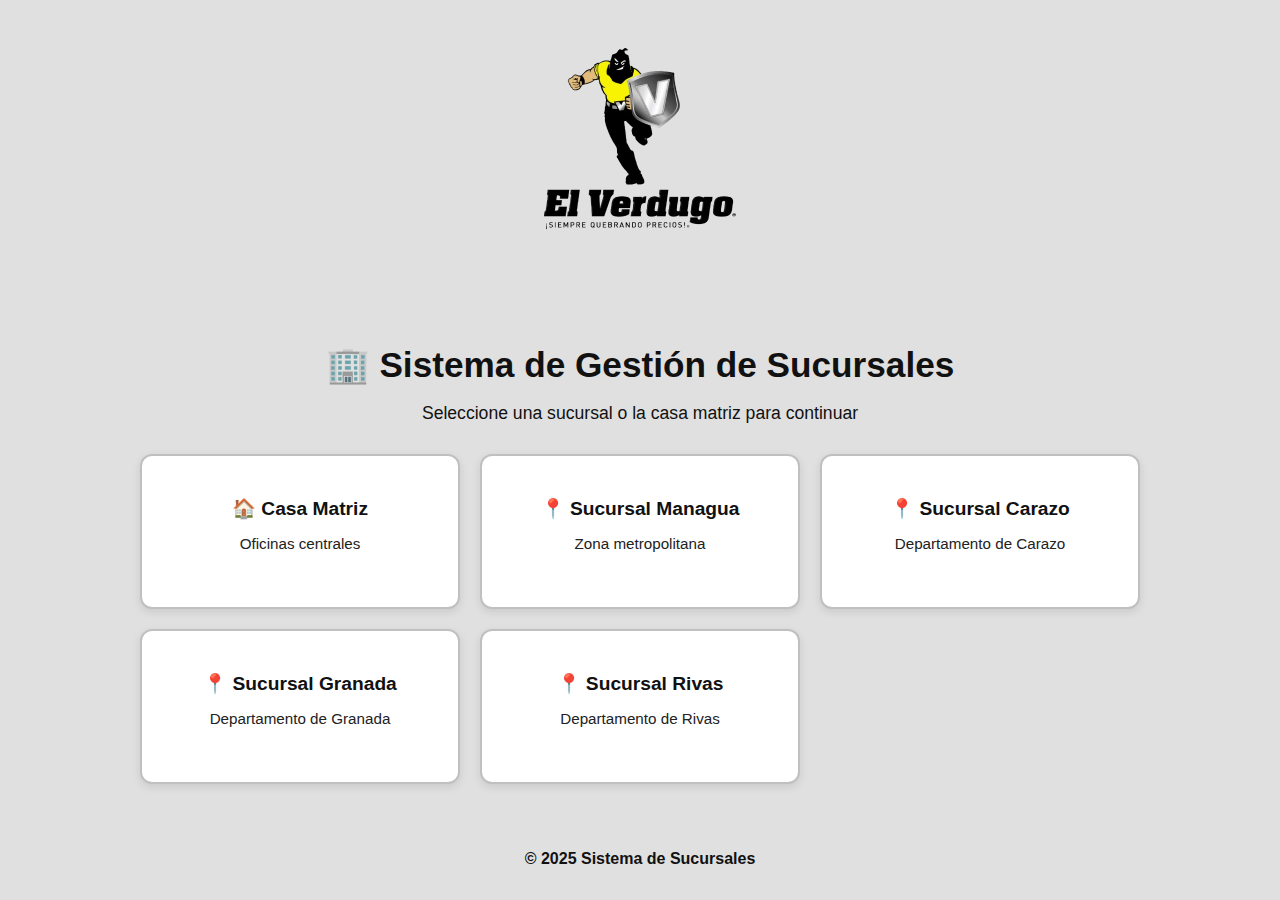
<file: index.html>
<!DOCTYPE html>
<html lang="es">
<head>
  <meta charset="UTF-8" />
  <meta name="viewport" content="width=device-width, initial-scale=1.0" />
  <title>Sistema de Sucursales</title>
  <link rel="stylesheet" href="css/Inicio.css" />
</head>
<body>
<header class="header">
  <div class="logo-container">
    <img src="css/56.png" alt="Logo" class="logo-img">
  </div>
</header>

<main class="main-container">
  <h1>🏢 Sistema de Gestión de Sucursales</h1>
  <p>Seleccione una sucursal o la casa matriz para continuar</p>

  <div class="card-container">
    <div class="card" onclick="irSucursal('matriz')">
      <h2>🏠 Casa Matriz</h2>
      <p>Oficinas centrales</p>
    </div>
    <div class="card" onclick="irSucursal('managua')">
      <h2>📍 Sucursal Managua</h2>
      <p>Zona metropolitana</p>
    </div>
    <div class="card" onclick="irSucursal('carazo')">
      <h2>📍 Sucursal Carazo</h2>
      <p>Departamento de Carazo</p>
    </div>
    <div class="card" onclick="irSucursal('granada')">
      <h2>📍 Sucursal Granada</h2>
      <p>Departamento de Granada</p>
    </div>
    <div class="card" onclick="irSucursal('rivas')">
      <h2>📍 Sucursal Rivas</h2>
      <p>Departamento de Rivas</p>
    </div>
  </div>
</main>

<footer class="footer">
  <p>© 2025 Sistema de Sucursales</p>
</footer>

<script>
function irSucursal(nombre) {
  // Guardar el nombre de la sucursal para usarlo después si quieres
  localStorage.setItem("sucursalSeleccionada", nombre);

  // Ir directamente a la página de login
  window.location.href = "/login";
}
</script>

<!-- Aquí agregamos el script de módulo SIN borrar nada -->
<script type="module">
  import { startSync } from './js/sync.js';

  document.addEventListener('DOMContentLoaded', () => {
    startSync();
  });
</script>

</body>
</html>
</file>
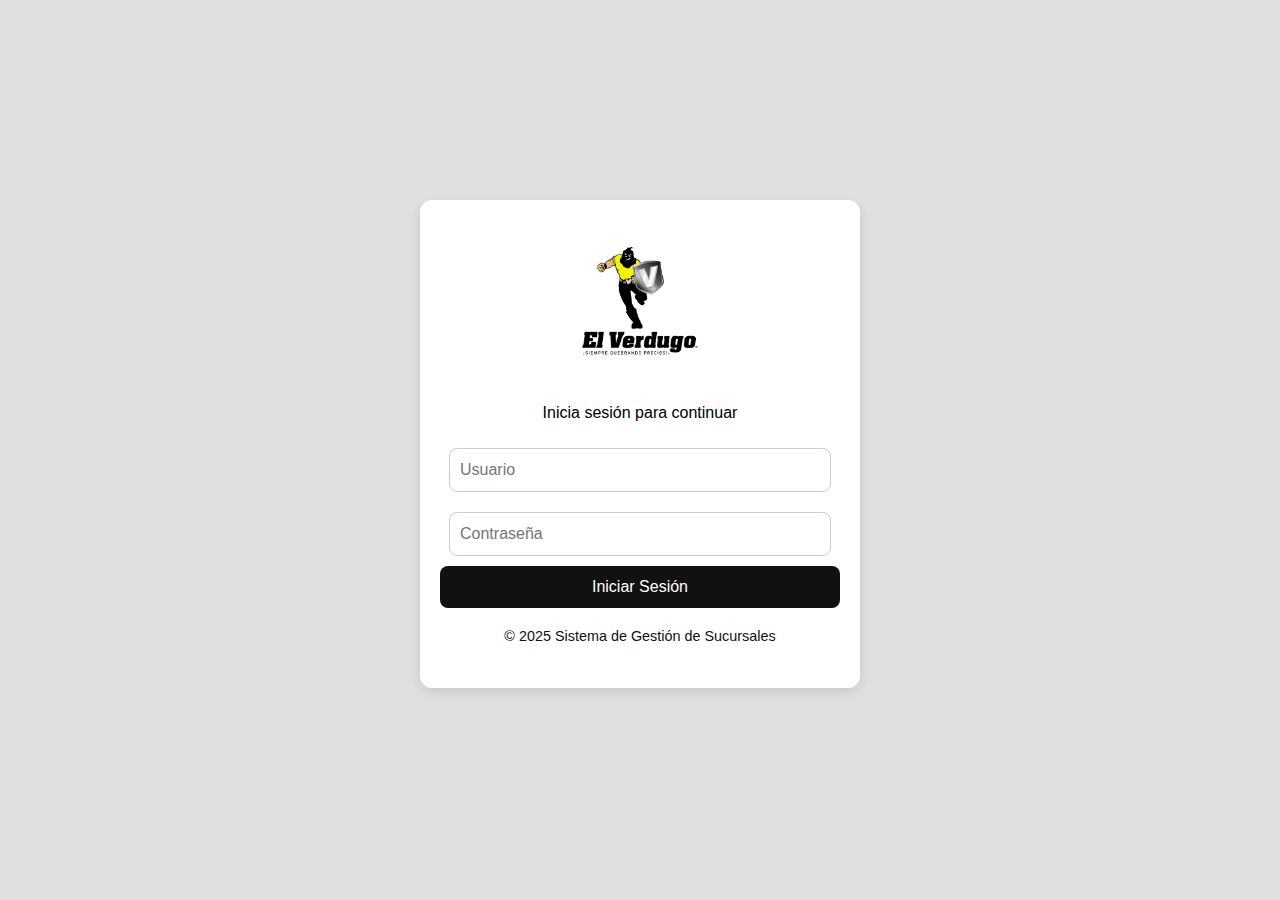
<file: login.html>
<!DOCTYPE html>
<html lang="es">
<head>
  <meta charset="UTF-8">
  <meta name="viewport" content="width=device-width, initial-scale=1.0">
  <title>Bienvenido - Sistema de Sucursales</title>
  <link rel="stylesheet" href="css/login.css">
</head>
<body class="login-body">

  <div class="login-container">

    <!-- Logo grande en lugar del título -->
    <div class="login-logo">
      <img src="css/56.png" alt="Logo" class="logo-img-login">
    </div>

    <p>Inicia sesión para continuar</p>
    
    <form id="loginForm">
      <input type="text" id="username" placeholder="Usuario" required>
      <input type="password" id="password" placeholder="Contraseña" required>
      <button type="submit">Iniciar Sesión</button>
    </form>

    <p class="info">© 2025 Sistema de Gestión de Sucursales</p>
  </div>

<script src="js/login.js"></script>


</body>
</html>
</file>
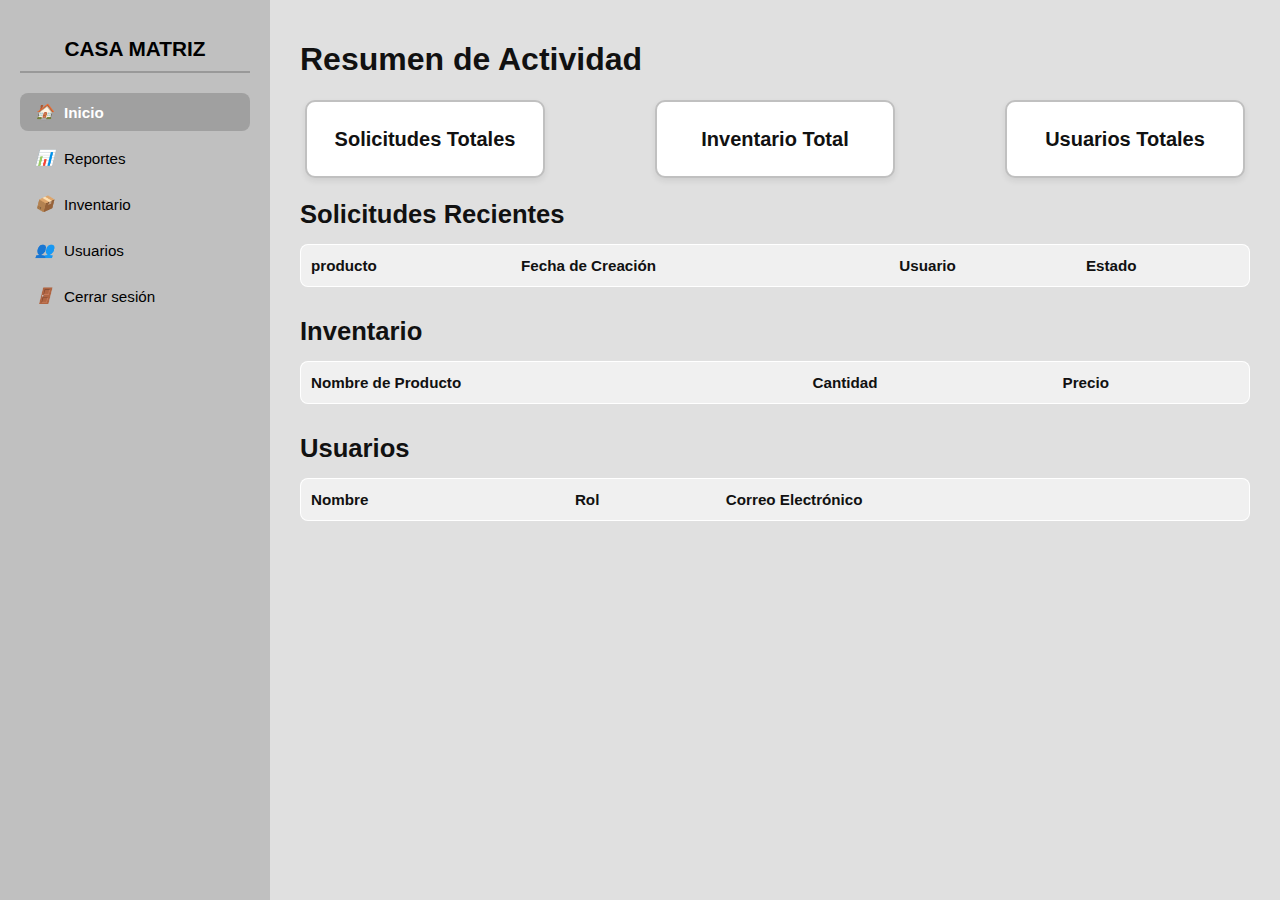
<file: admin/admin.html>
<!DOCTYPE html>
<html lang="es">
<head>
  <meta charset="UTF-8" />
  <meta name="viewport" content="width=device-width, initial-scale=1.0" />
  <title>Panel Admin</title>
  <link rel="stylesheet" href="../css/AdminPanel.css" />
</head>
<body>
  <div class="container">
    <!-- PANEL LATERAL -->
    <aside class="sidebar">
      <h2>CASA MATRIZ</h2>
      <ul>
        <li class="active" data-section="admin"><i>🏠</i> Inicio</li>
        
    
        <li data-section="reportes"><i>📊</i> Reportes</li>
        <li data-section="inventario"><i>📦</i> Inventario</li>
        <li data-section="usuarios"><i>👥</i> Usuarios</li>
        <li class="logout" onclick="cerrarSesion()"><i>🚪</i> Cerrar sesión</li>

      </ul>
    </aside>

    <!-- CONTENIDO PRINCIPAL -->
    <main class="main-content">
      <header>
        <h1>Resumen de Actividad</h1>
      </header>

      <!-- TARJETAS EN FILA -->
      <section class="card-container">
        <div class="card">
          <h2>Solicitudes Totales</h2>
          <p id="total-solicitudes"></p>
        </div>
        <div class="card">
          <h2>Inventario Total</h2>
          <p id="total-inventario"></p>
        </div>
        <div class="card">
          <h2>Usuarios Totales</h2>
          <p id="total-usuarios"></p>
        </div>
      </section>

      <!-- TABLAS ORDENADAS UNA DEBAJO DE OTRA -->
      <section class="table-section">
        <h2>Solicitudes Recientes</h2>
        <table>
          <thead>
            <tr>
             <th>producto</th>
              <th>Fecha de Creación</th>
              <th>Usuario</th>
              <th>Estado</th>
            </tr>
          </thead>
          <tbody id="tabla-solicitudes-recientes"></tbody>
        </table>
      </section>

      <section class="table-section">
        <h2>Inventario</h2>
        <table>
          <thead>
            <tr>
              <th>Nombre de Producto</th>
              <th>Cantidad</th>
              <th>Precio</th>
            </tr>
          </thead>
          <tbody id="tabla-inventario"></tbody>
        </table>
      </section>

      <section class="table-section">
        <h2>Usuarios</h2>
        <table>
          <thead>
            <tr>
              <th>Nombre</th>
              <th>Rol</th>
              <th>Correo Electrónico</th>
            </tr>
          </thead>
          <tbody id="tabla-usuarios"></tbody>
        </table>
      </section>
    </main>
  </div>

  <script>
    function irA(pagina) {
      window.location.href = pagina;
    }

    function cerrarSesion() {
      alert("Sesión cerrada correctamente");
      window.location.href = "../login.html";
    }

    document.addEventListener("DOMContentLoaded", () => {
      document.querySelectorAll(".sidebar li[data-section]").forEach(item => {
        item.addEventListener("click", () => {
          const destino = item.getAttribute("data-section") + ".html";
          irA(destino);
        });
      });
    });
  </script>

  <script src="../js/AdminPanel.js"></script>
</body>
</html>
</file>
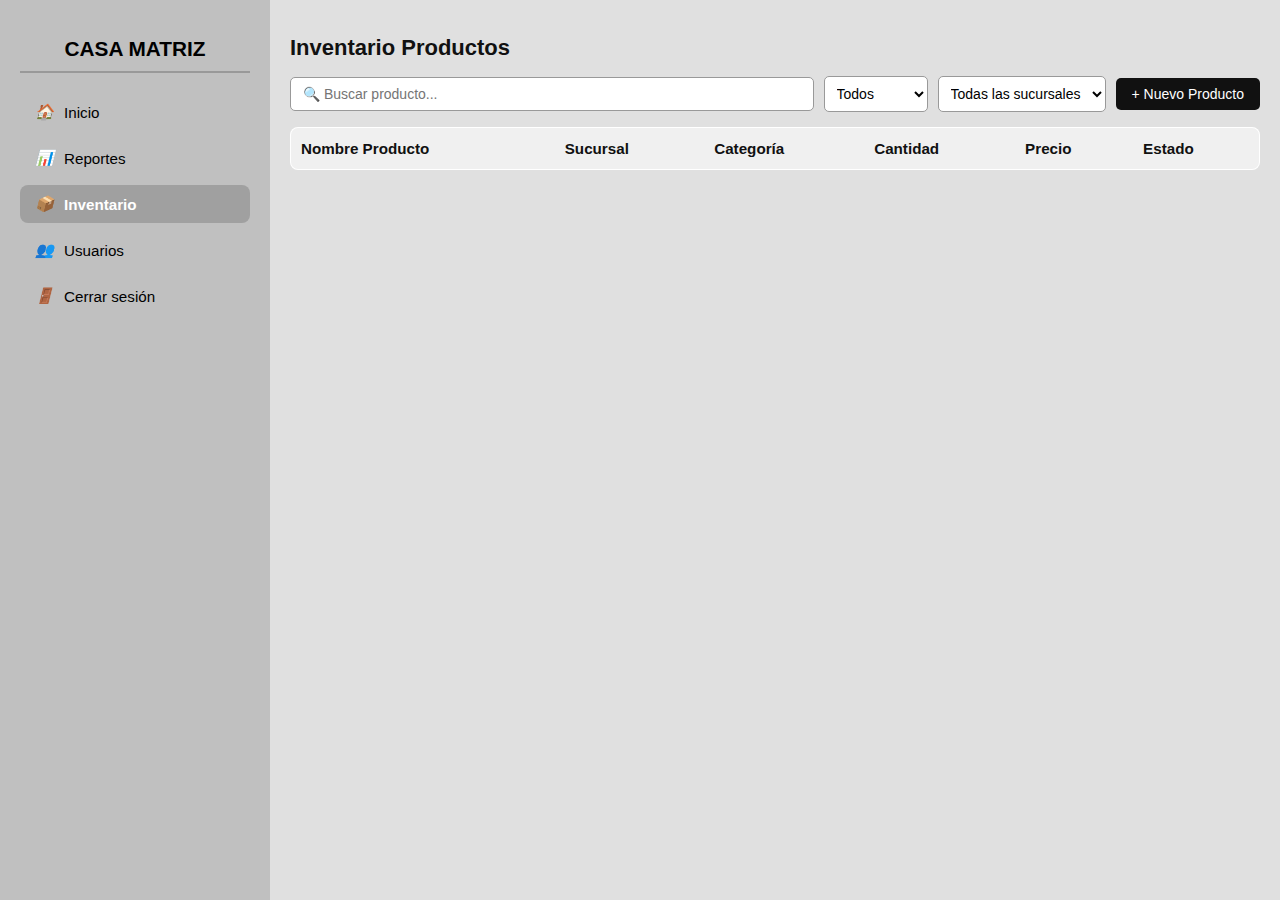
<file: admin/Inventario.html>
<!DOCTYPE html>
<html lang="es">
<head>
  <meta charset="UTF-8">
  <meta name="viewport" content="width=device-width, initial-scale=1.0">
  <title>Inventario - Casa Matriz</title>
  <link rel="stylesheet" href="../css/inventario.css">
</head>
<body>
  <div class="container">
    <!-- Panel lateral -->
    <aside class="sidebar">
      <h2>CASA MATRIZ</h2>
      <ul>
        <li data-section="admin"><i>🏠</i> Inicio</li>
        
       
        <li data-section="reportes"><i>📊</i> Reportes</li>
        <li class="active" data-section="inventario"><i>📦</i> Inventario</li>
        <li data-section="usuarios"><i>👥</i> Usuarios</li>
        <li class="logout" onclick="cerrarSesion()"><i>🚪</i> Cerrar sesión</li>

      </ul>
    </aside>

    <!-- Contenido principal -->
    <main class="main-content">
      <section id="inventario" class="content-section active">
        <header>
          <h1>Inventario Productos</h1>
          <div class="top-bar">
            <input type="text" placeholder="🔍 Buscar producto..." class="search-bar">
            
            <!-- Filtro por estado -->
            <select id="filtroEstado">
              <option value="todos">Todos</option>
              <option value="disponible">Disponible</option>
              <option value="agotado">Agotado</option>
            </select>

            <!-- Filtro por sucursal -->
            <select id="filtroSucursal">
              <option value="todos">Todas las sucursales</option>
              <option value="carazo">Carazo</option>
              <option value="managua">Managua</option>
              <option value="rivas">Rivas</option>
              <option value="granada">Granada</option>
            </select>

            <button class="btn-nuevo" id="btnNuevoProducto">+ Nuevo Producto</button>
          </div>
        </header>

        <!-- Tabla de inventario -->
        <div class="table-section">
          <table id="tabla-inventario">
            <thead>
              <tr>
                <th>Nombre Producto</th>
                <th>Sucursal</th>
                <th>Categoría</th>
                <th>Cantidad</th>
                <th>Precio</th>
                <th>Estado</th>
              </tr>
            </thead>
            <tbody>
             
            </tbody>
          </table>
        </div>
      </section>
    </main>
  </div>

  <!-- Modal Nuevo Producto -->
  <div id="modalProducto" class="modal">
    <div class="modal-content">
      <span class="cerrar" id="cerrarModal">&times;</span>
      <h2>Nuevo Producto</h2>
      <form id="formNuevoProducto">
        <label>Nombre</label>
        <input type="text" id="inputNombre" placeholder="Ingrese nombre del producto">

        <label>Sucursal</label>
        <select id="inputSucursal">
          <option value="carazo">Carazo</option>
          <option value="managua">Managua</option>
          <option value="rivas">Rivas</option>
          <option value="granada">Granada</option>
        </select>

        <label>Categoría</label>
        <input type="text" id="inputCategoria" placeholder="Categoría">

        <label>Cantidad</label>
        <input type="number" id="inputCantidad" placeholder="Cantidad">

        <label>Precio</label>
        <input type="number" id="inputPrecio" placeholder="Precio">

        <label>Estado</label>
        <select id="inputEstado">
          <option value="Disponible">Disponible</option>
          <option value="Agotado">Agotado</option>
        </select>

        <div class="form-buttons">
          <button type="submit" class="btn-guardar">Guardar</button>
          <button type="button" class="btn-cancelar" id="cancelarProducto">Cancelar</button>
        </div>
      </form>
    </div>
  </div>

  <script>
    function irA(pagina) {
      window.location.href = pagina;
    }

    function cerrarSesion() {
      alert("Sesión cerrada correctamente");
      window.location.href = "../login.html";
    }

    document.addEventListener("DOMContentLoaded", () => {
      document.querySelectorAll(".sidebar li[data-section]").forEach(item => {
        item.addEventListener("click", () => {
          const destino = item.getAttribute("data-section") + ".html";
          irA(destino);
        });
      });
    });
  </script>

  <script src="../js/inventario.js"></script>
   <script src="../js/cerrarSesion.js"></script>
</body>
</html>
</file>
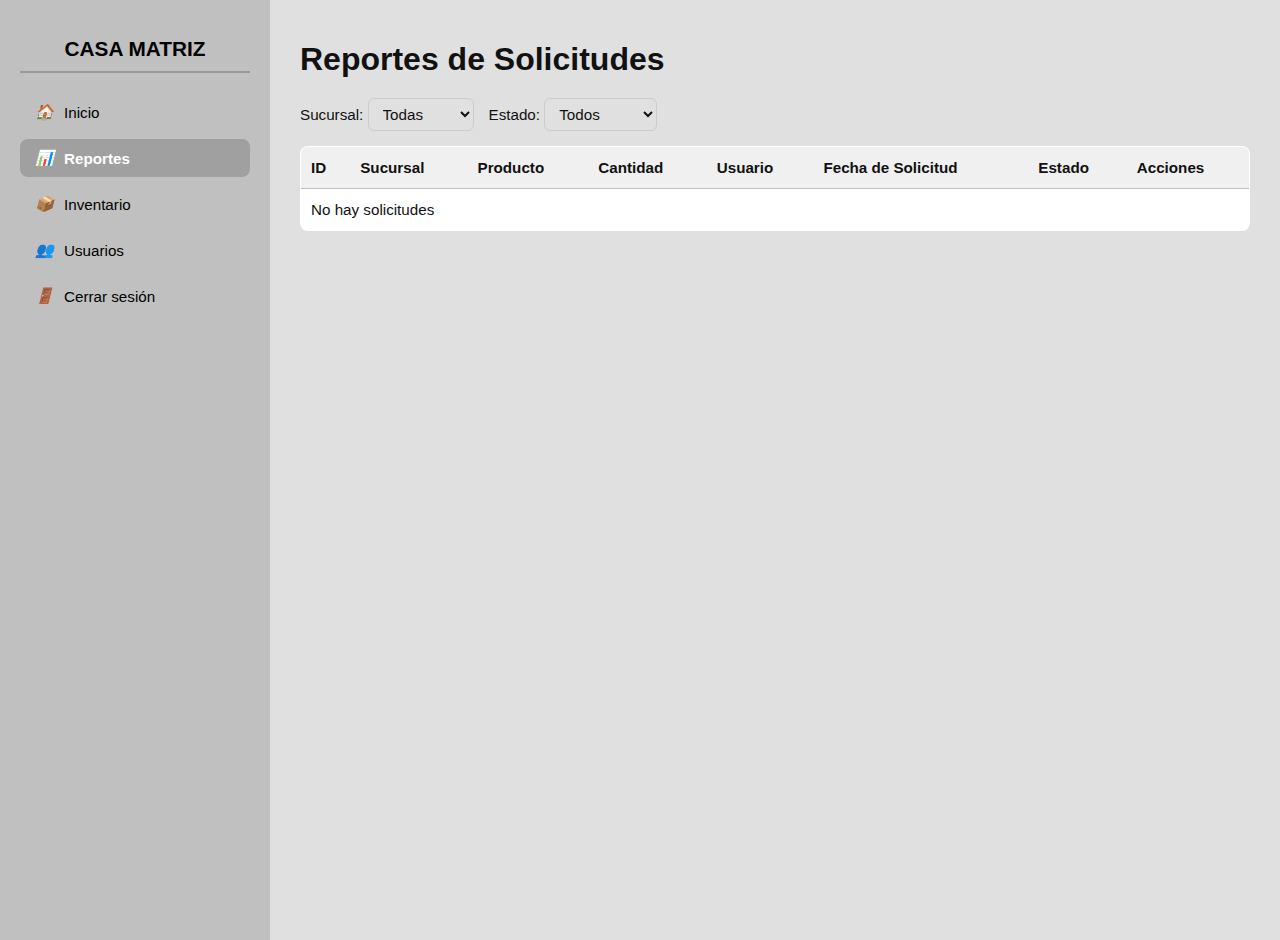
<file: admin/Reportes.html>
<!DOCTYPE html>
<html lang="es">
<head>
  <meta charset="UTF-8">
  <meta name="viewport" content="width=device-width, initial-scale=1.0">
  <title>Reportes de Solicitudes</title>
  <link rel="stylesheet" href="../css/sucursal.css">
  <link rel="stylesheet" href="../css/AdminPanel.css" />
  <link rel="stylesheet" href="../css/Reportes.css" />
</head>
<body>
  <div class="container">
    <!-- PANEL LATERAL -->
    <aside class="sidebar">
      <h2>CASA MATRIZ</h2>
      <ul>
        <li data-section="admin"><i>🏠</i> Inicio</li>
        
    
        <li class="active" data-section="reportes"><i>📊</i> Reportes</li>
        <li data-section="inventario"><i>📦</i> Inventario</li>
        <li data-section="usuarios"><i>👥</i> Usuarios</li>
        <li class="logout" onclick="cerrarSesion()"><i>🚪</i> Cerrar sesión</li>

      </ul>
    </aside>

    <!-- CONTENIDO PRINCIPAL -->
    <main class="main-content">
      <section id="reportes" class="content-section active">
        <header>
          <h1>Reportes de Solicitudes</h1>
        </header>

       <div class="filtros-solicitudes">
  <label>Sucursal:
    <select id="filtroSucursal">
      <option value="todas">Todas</option>
      <option value="carazo">Carazo</option>
      <option value="managua">Managua</option>
      <option value="rivas">Rivas</option>
      <option value="granada">Granada</option>
    </select>
  </label>

  <label>Estado:
    <select id="filtroEstado">
      <option value="todas">Todos</option>
      <option value="pendiente">Pendiente</option>
      <option value="aprobada">Aceptada</option>
      <option value="denegada">Denegada</option>
    </select>
  </label>
</div>

        <!-- Tabla de solicitudes -->
        <div class="table-section">
          <table>
            <thead>
              <tr>
                <th>ID</th>
                <th>Sucursal</th>
                <th>Producto</th>
                <th>Cantidad</th>
                <th>Usuario</th>
                <th>Fecha de Solicitud</th>
                <th>Estado</th>
                <th>Acciones</th>
              </tr>
            </thead>
            <tbody id="tablaSolicitudes">
              <!-- Aquí se insertarán los datos dinámicos -->
            </tbody>
          </table>
        </div>
      </section>
    </main>
  </div>
  <script>
    function irA(pagina) {
      window.location.href = pagina;
    }

    function cerrarSesion() {
      alert("Sesión cerrada correctamente");
      window.location.href = "../login.html";
    }

    document.addEventListener("DOMContentLoaded", () => {
      document.querySelectorAll(".sidebar li[data-section]").forEach(item => {
        item.addEventListener("click", () => {
          const destino = item.getAttribute("data-section") + ".html";
          irA(destino);
        });
      });
    });
  </script>

  <script src="../js/Reportes.js"></script>
   <script src="../js/cerrarSesion.js"></script>
</body>
</html>
</file>
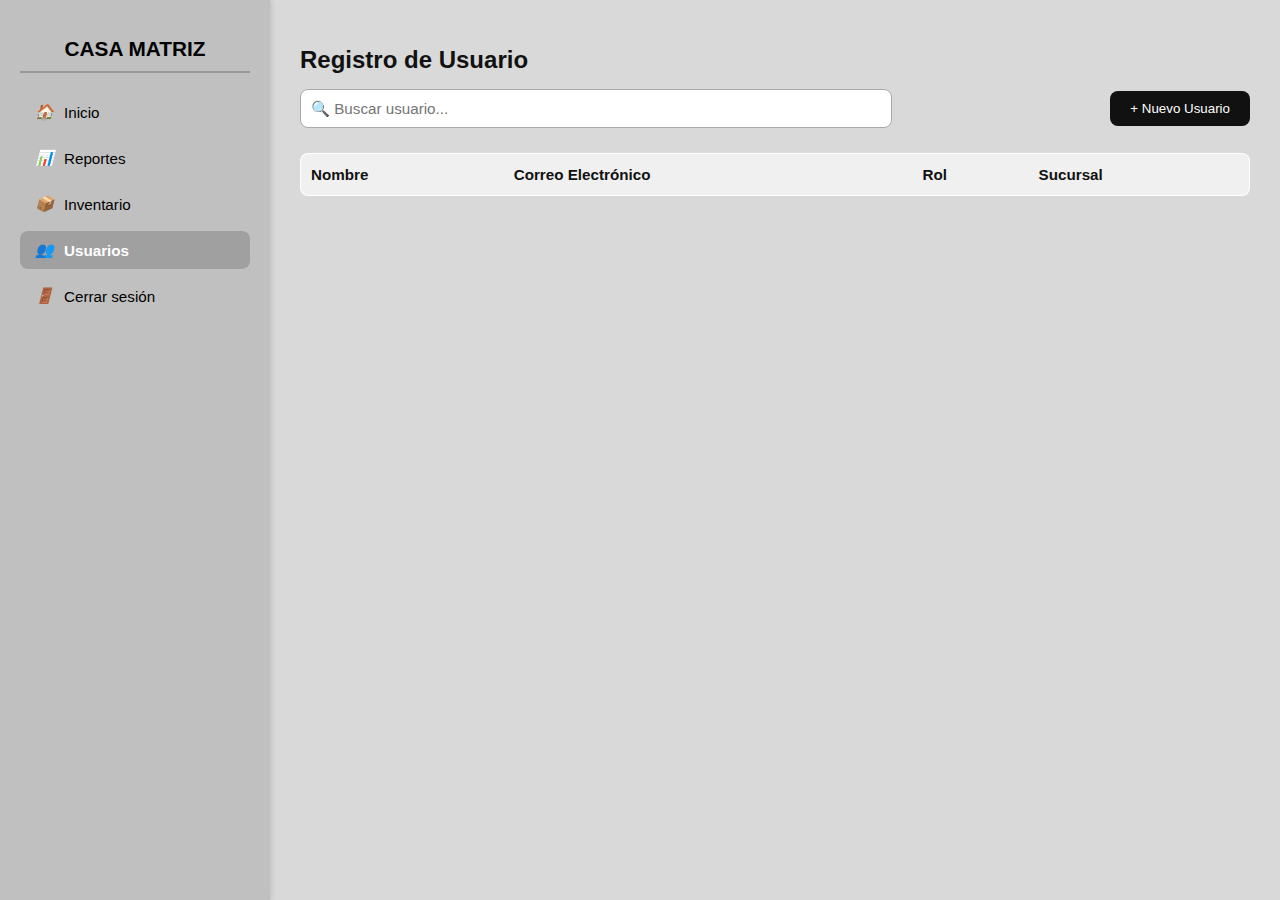
<file: admin/Usuarios.html>
<!DOCTYPE html>
<html lang="es">
<head>
  <meta charset="UTF-8" />
  <meta name="viewport" content="width=device-width, initial-scale=1.0" />
  <title>Registro de Usuarios</title>
  <link rel="stylesheet" href="../css/usuarios.css" />
</head>
<body>
  <div class="container">
    <!-- PANEL LATERAL -->
    <aside class="sidebar">
      <h2>CASA MATRIZ</h2>
      <ul>
        <li data-section="admin"><i>🏠</i> Inicio</li>
         
       
        <li data-section="reportes"><i>📊</i> Reportes</li>
        <li data-section="inventario"><i>📦</i> Inventario</li>
        <li class="active" data-section="usuarios"><i>👥</i> Usuarios</li>
         <li class="logout" onclick="cerrarSesion()"><i>🚪</i> Cerrar sesión</li>
      </ul>
    </aside>

    <!-- CONTENIDO PRINCIPAL -->
    <main class="main-content">
      <section id="registro-usuarios" class="content-section active">
        <header>
          <h1>Registro de Usuario</h1>
          <div class="top-bar">
            <input type="text" placeholder="🔍 Buscar usuario..." class="search-bar" />
            <button class="btn-nuevo" id="btnNuevoUsuario">+ Nuevo Usuario</button>
          </div>
        </header>

        <!-- Tabla de usuarios -->
        <div class="table-section">
          <table>
            <thead>
              <tr>
                <th>Nombre</th>
                <th>Correo Electrónico</th>
                <th>Rol</th>
                <th>Sucursal</th>
              </tr>
            </thead>
            <tbody>
              <!-- Aquí se llenarán los usuarios dinámicamente -->
            </tbody>
          </table>
        </div>
      </section>
    </main>
  </div>

  <!-- Modal para nuevo usuario -->
  <div id="modalUsuario" class="modal">
    <div class="modal-content">
      <span class="cerrar" id="cerrarModal">&times;</span>
      <h2>Nuevo Usuario</h2>
      <form>
        <label>Nombre</label>
        <input type="text" placeholder="Ingrese nombre completo" />

        <label>Correo Electrónico</label>
        <input type="email" placeholder="Ingrese correo" />

        <label>Contraseña</label>
        <input type="password" placeholder="Ingrese contraseña" />

        <label>Seleccionar Rol</label>
        <select>
          <option>admin</option>
          <option>Usuario</option>
        </select>

        <label>Seleccionar Sucursal</label>
        <select id="selectSucursal">
          <option value="managua">Managua</option>
          <option value="carazo">Carazo</option>
          <option value="granada">Granada</option>
          <option value="rivas">Rivas</option>
        </select>

        <div class="form-buttons">
          <button type="submit" class="btn-guardar">Guardar</button>
          <button type="button" class="btn-cancelar" id="cancelarUsuario">Cancelar</button>
        </div>
      </form>
    </div>
  </div>

  <script>
    function irA(pagina) {
      window.location.href = pagina;
    }

    function cerrarSesion() {
      alert("Sesión cerrada correctamente");
      window.location.href = "../login.html";
    }

    document.addEventListener("DOMContentLoaded", () => {
      document.querySelectorAll(".sidebar li[data-section]").forEach(item => {
        item.addEventListener("click", () => {
          const destino = item.getAttribute("data-section") + ".html";
          irA(destino);
        });
      });
    });
  </script>

  <script src="../js/Usuarios.js"></script>
   <script src="../js/cerrarSesion.js"></script>
</body>
</html>
</file>
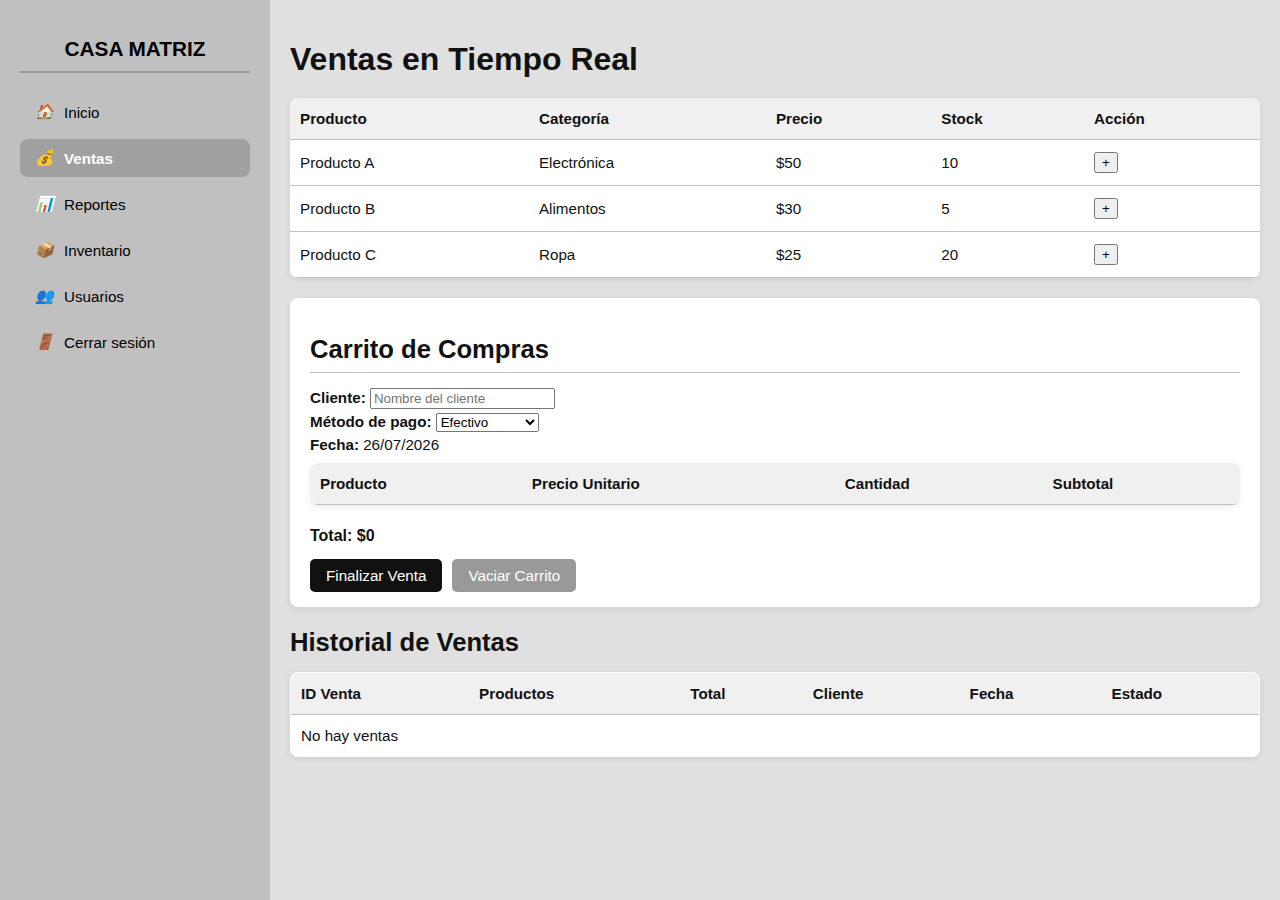
<file: admin/Ventas.html>
<!DOCTYPE html>
<html lang="es">
<head>
  <meta charset="UTF-8">
  <meta name="viewport" content="width=device-width, initial-scale=1.0">
  <title>Ventas en Tiempo Real - Casa Matriz</title>
  <link rel="stylesheet" href="../css/AdminPanel.css" />
  <link rel="stylesheet" href="../css/ventas.css" />
</head>
<body>
  <div class="container">
    <!-- PANEL LATERAL -->
    <aside class="sidebar">
      <h2>CASA MATRIZ</h2>
      <ul>
        <li data-section="admin"><i>🏠</i> Inicio</li>
        <li class="active" data-section="ventas"><i>💰</i> Ventas</li>
      
        <li data-section="reportes"><i>📊</i> Reportes</li>
        <li data-section="inventario"><i>📦</i> Inventario</li>
        <li data-section="usuarios"><i>👥</i> Usuarios</li>
       
        <li class="logout"><i>🚪</i> Cerrar sesión</li>
      </ul>
    </aside>

    <!-- CONTENIDO PRINCIPAL -->
    <main class="main-content">
      <section id="ventas" class="content-section active">
        <header>
          <h1>Ventas en Tiempo Real</h1>
          
        </header>

        <!-- Listado de productos -->
        <div class="products-container">
          <table>
            <thead>
              <tr>
                <th>Producto</th>
                <th>Categoría</th>
                <th>Precio</th>
                <th>Stock</th>
                <th>Acción</th>
              </tr>
            </thead>
            <tbody>
              <tr>
                <td>Producto A</td>
                <td>Electrónica</td>
                <td>$50</td>
                <td>10</td>
                <td><button class="btn-agregar">+</button></td>
              </tr>
              <tr>
                <td>Producto B</td>
                <td>Alimentos</td>
                <td>$30</td>
                <td>5</td>
                <td><button class="btn-agregar">+</button></td>
              </tr>
              <tr>
                <td>Producto C</td>
                <td>Ropa</td>
                <td>$25</td>
                <td>20</td>
                <td><button class="btn-agregar">+</button></td>
              </tr>
            </tbody>
          </table>
        </div>

 <!-- Carrito de Compras estilo factura -->
<div class="cart-container">
  <h2>Carrito de Compras</h2>

  <!-- Detalles de la factura -->
  <div class="invoice-details">
    <p>
      <strong>Cliente: </strong>
      <input type="text" id="cliente-nombre" placeholder="Nombre del cliente" />
    </p>
    <p>
      <strong>Método de pago: </strong>
      <select id="metodo-pago">
        <option value="efectivo">Efectivo</option>
        <option value="tarjeta">Tarjeta</option>
        <option value="transferencia">Transferencia</option>
      </select>
    </p>
    <p>
      <strong>Fecha: </strong>
      <span id="fecha-factura"></span>
    </p>
  </div>

  <!-- Tabla de productos -->
  <table class="invoice-table">
    <thead>
      <tr>
        <th>Producto</th>
        <th>Precio Unitario</th>
        <th>Cantidad</th>
        <th>Subtotal</th>
      </tr>
    </thead>
    <tbody id="carrito-body">
      <!-- Filas agregadas dinámicamente -->
    </tbody>
  </table>

  <!-- Totales -->
  <div class="cart-total">
    <p><strong>Total: </strong><span id="total">$0</span></p>
  </div>

  <!-- Botones -->
  <div class="cart-buttons">
    <button class="btn-finalizar">Finalizar Venta</button>
    <button class="btn-vaciar">Vaciar Carrito</button>
  </div>
</div>

<!-- Script para fecha automática -->
<script>
  const fechaSpan = document.getElementById("fecha-factura");
  const hoy = new Date();
  const dia = String(hoy.getDate()).padStart(2, '0');
  const mes = String(hoy.getMonth() + 1).padStart(2, '0'); // Mes empieza en 0
  const anio = hoy.getFullYear();
  fechaSpan.textContent = `${dia}/${mes}/${anio}`;
</script>

        <!-- Historial de ventas -->
        <div class="table-section historial-ventas">
          <h2>Historial de Ventas</h2>
          <table>
            <thead>
              <tr>
                <th>ID Venta</th>
                <th>Productos</th>
                <th>Total</th>
                <th>Cliente</th>
                <th>Fecha</th>
                <th>Estado</th>
              </tr>
            </thead>
            <tbody>
              <tr>
                <td>1</td>
                <td>Producto A, Producto B</td>
                <td>$80</td>
                <td>Juan Pérez</td>
                <td>08/10/2025</td>
                <td>Completada</td>
              </tr>
              <tr>
                <td>2</td>
                <td>Producto C</td>
                <td>$25</td>
                <td>Laura Gómez</td>
                <td>08/10/2025</td>
                <td>Pendiente</td>
              </tr>
            </tbody>
          </table>
        </div>
      </section>
    </main>
  </div>
  <script>
    function irA(pagina) {
      window.location.href = pagina;
    }

    function cerrarSesion() {
      alert("Sesión cerrada correctamente");
      window.location.href = "../login.html";
    }

    document.addEventListener("DOMContentLoaded", () => {
      document.querySelectorAll(".sidebar li[data-section]").forEach(item => {
        item.addEventListener("click", () => {
          const destino = item.getAttribute("data-section") + ".html";
          irA(destino);
        });
      });
    });
  </script>
  <!-- JS externo para futura funcionalidad -->
  <script src="../js/ventas.js"></script>
</body>
</html>
</file>
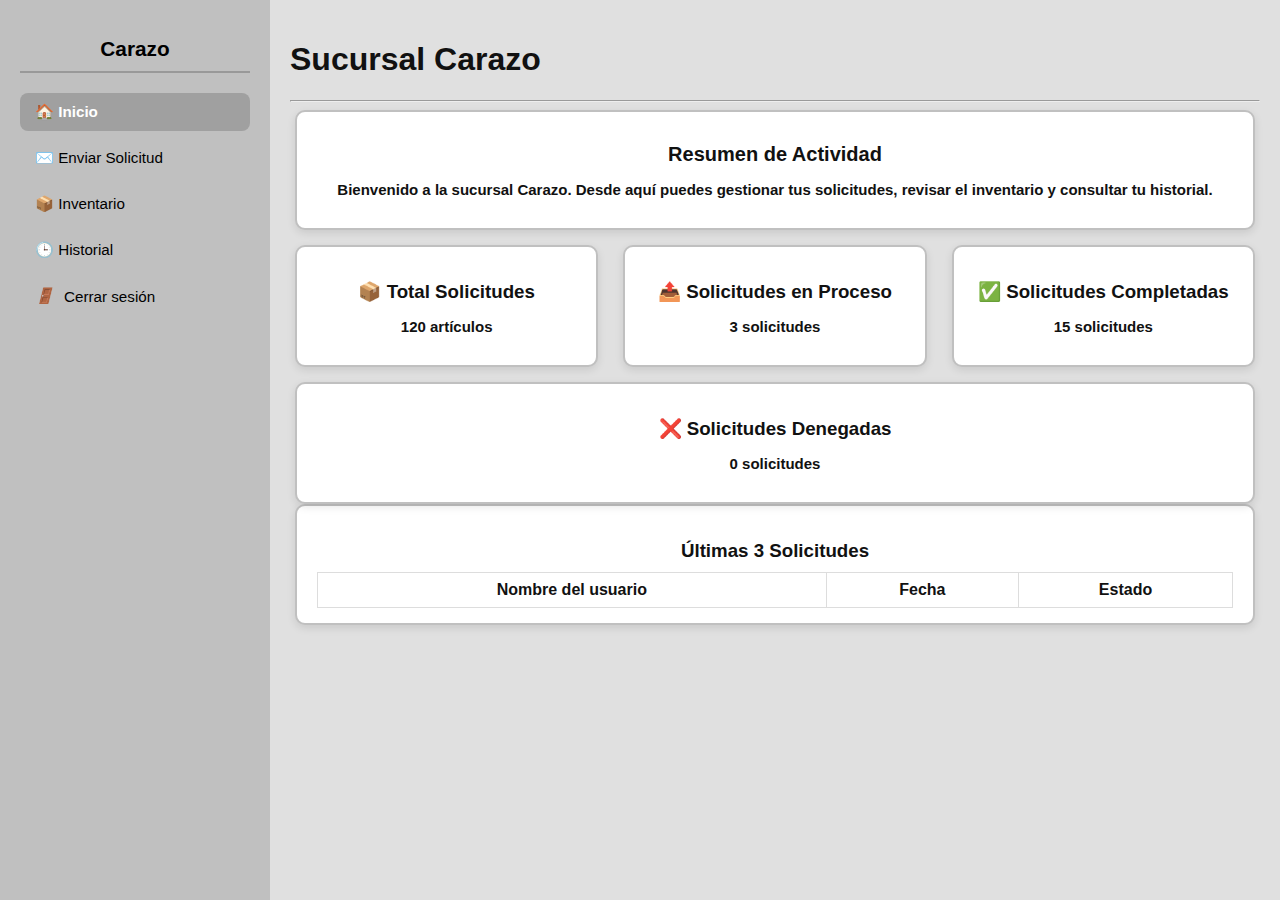
<file: sucursales/carazo.html>
<!DOCTYPE html>
<html lang="es">
<head>
  <meta charset="UTF-8">
  <meta name="viewport" content="width=device-width, initial-scale=1.0">
  <title>Panel Sucursal Rivas</title>
  <link rel="stylesheet" href="../css/AdminPanel.css">
  <link rel="stylesheet" href="../css/sucursales.css">
</head>
<body>
  <div class="container">
    <!-- Sidebar -->
    <aside class="sidebar">
      <h2>Carazo</h2>
      <ul>
        <li class="active" data-section="inicio">🏠 Inicio</li>
        <li data-section="solicitud">✉️ Enviar Solicitud</li>
        <li data-section="inventario">📦 Inventario</li>
        <li data-section="historial">🕒 Historial</li>
        <li class="logout" onclick="cerrarSesion()"><i>🚪</i> Cerrar sesión</li>

      </ul>
    </aside>

    <!-- Main Content -->
    <main class="main-content">
       <!-- 1️⃣ Inicio -->
      <section id="inicio" class="section active">
        <header>
          <h1>Sucursal Carazo</h1>
          <hr>
        </header>
        <div class="card">
          <h2>Resumen de Actividad</h2>
          <p>Bienvenido a la sucursal Carazo. Desde aquí puedes gestionar tus solicitudes, revisar el inventario y consultar tu historial.</p>
        </div>
        <div class="cards-grid">
          <div class="card"><h3>📦 Total Solicitudes</h3><p>120 artículos</p></div>
          <div class="card"><h3>📤 Solicitudes en Proceso</h3><p>3 solicitudes</p></div>
          <div class="card"><h3>✅ Solicitudes Completadas</h3><p>15 solicitudes</p></div>
          <div class="card"><h3>❌ Solicitudes Denegadas</h3><p>0 solicitudes</p></div>
        </div>
        <div class="card">
          <h3>Últimas 3 Solicitudes</h3>
          <table>
            <thead>
              <tr>
                <th>Nombre del usuario</th>
                <th>Fecha</th>
                <th>Estado</th>
              </tr>
            </thead>
           <tbody id="tablaSolicitudes">
  <!-- Las filas se llenarán dinámicamente desde JS -->
</tbody>

          </table>
        </div>
      </section>
   <!-- Enviar Solicitud -->
<section id="solicitud" class="section">
  <h2>Enviar Solicitud a Casa Matriz</h2>

 <!-- Solicitud de Productos -->
<div class="solicitud-producto">
  <h3>Solicitud de Productos</h3>
  <form id="solicitudProductoForm">
    <label>Producto:</label>
    <input type="text" id="producto" placeholder="Ej. producto" required>

    <label>Cantidad:</label>
    <input type="number" id="cantidad" placeholder="Ej. cantidad" required>

    <label>Nombre de la Sucursal:</label>
    <input type="text" id="nombreSucursal" placeholder="Ej. sucursal" required>

    <label>Destino de la Solicitud:</label>
    <select id="destinoSolicitud" required>
      <option value="">Seleccionar destino</option>
      <option value="Casa Matriz">Casa Matriz</option>
      <option value="Sucursal Rivas">Sucursal Rivas</option>
      <option value="Sucursal [Otra]">Sucursal [Otra]</option>
    </select>

    <label>Nombre del Usuario:</label>
    <input type="text" id="nombreUsuario" placeholder="Ej. Juan Pérez" required>

   
   
    <div class="form-buttons">
      <button type="submit" class="btn-submit">📤 Enviar Solicitud</button>
      <button type="button" class="btn-cancel">Cancelar</button>
    </div>
  </form>
  <p id="mensajeProducto"></p>
</div>
<hr>

</section>

    <!-- Inventario -->
<section id="inventario" class="section">
  <h2>Inventario de Productos</h2>

  <!-- Buscador y filtro -->
  <div class="top-bar">
    <input type="text" id="buscarProducto" placeholder="🔍 Buscar por nombre..." class="search-bar">
    <select id="filtroCategoria" class="search-bar">
      <option value="">Todas las categorías</option>
      <option value="Informática">Informática</option>
      <option value="Electrodomésticos">Electrodomésticos</option>
      <option value="Wearables">Wearables</option>
      <option value="Wearables">Telefonía</option>
    </select>
  </div>

  <!-- Botón para abrir modal -->
  <button class="btn-nuevo" id="btnNuevoProducto">➕ Nuevo Producto</button>

  <!-- Tabla de Inventario -->
  <table class="table-modern" id="tablaInventario">
    <thead>
      <tr>
        <th>Producto</th>
        <th>Categoría</th>
        <th>Cantidad</th>
        <th>Última actualización</th>
        <th>Precio Unitario</th>
        <th>Estado</th>
      </tr>
    </thead>
    <tbody>
      
    </tbody>
  </table>

  <!-- Modal Nuevo Producto -->
  <div class="modal" id="modalNuevoProducto">
    <div class="modal-content">
      <span class="cerrar" id="cerrarModal">&times;</span>
      <h2>Agregar Nuevo Producto</h2>
      <form id="formNuevoProducto">
        <label>Nombre del producto:</label>
        <input type="text" id="nuevoProductoNombre" required>

        <label>Categoría:</label>
        <select id="nuevoProductoCategoria" required>
          <option value="Alimentos">Alimentos</option>
          <option value="Electrónica">Electrónica</option>
          <option value="Ropa">Ropa</option>
        </select>

        <label>Cantidad:</label>
        <input type="number" id="nuevoProductoCantidad" required>

        <label>Precio unitario:</label>
        <input type="number" step="0.01" id="nuevoProductoPrecio" required>

        <label>Estado:</label>
        <select id="nuevoProductoEstado">
          <option value="Activo">Activo</option>
          <option value="Inactivo">Inactivo</option>
        </select>

        <div class="form-buttons">
          <button type="submit" class="btn-guardar">Guardar</button>
          <button type="button" class="btn-cancelar" id="cancelarNuevoProducto">Cancelar</button>
        </div>
      </form>
    </div>
  </div>
</section>

<script>
  // Modal Nuevo Producto
  const modal = document.getElementById("modalNuevoProducto");
  const btnNuevo = document.getElementById("btnNuevoProducto");
  const cerrarModal = document.getElementById("cerrarModal");
  const cancelarModal = document.getElementById("cancelarNuevoProducto");

  btnNuevo.addEventListener("click", () => modal.style.display = "flex");
  cerrarModal.addEventListener("click", () => modal.style.display = "none");
  cancelarModal.addEventListener("click", () => modal.style.display = "none");
  window.addEventListener("click", e => { if(e.target == modal) modal.style.display = "none"; });

  // Agregar nuevo producto a la tabla
  const formNuevo = document.getElementById("formNuevoProducto");
  formNuevo.addEventListener("submit", e => {
    e.preventDefault();
    const nombre = document.getElementById("nuevoProductoNombre").value;
    const categoria = document.getElementById("nuevoProductoCategoria").value;
    const cantidad = parseInt(document.getElementById("nuevoProductoCantidad").value);
    const precio = parseFloat(document.getElementById("nuevoProductoPrecio").value).toFixed(2);
    const estado = document.getElementById("nuevoProductoEstado").value;
    const fecha = new Date().toLocaleDateString();

    const tabla = document.getElementById("tablaInventario").querySelector("tbody");
    const fila = document.createElement("tr");
    fila.innerHTML = `<td>${nombre}</td><td>${categoria}</td><td>${cantidad}</td><td>${fecha}</td><td>$${precio}</td><td>${estado}</td>`;
    tabla.appendChild(fila);

    formNuevo.reset();
    modal.style.display = "none";
  });

  // Filtro y búsqueda
  const inputBuscar = document.getElementById("buscarProducto");
  const selectCategoria = document.getElementById("filtroCategoria");
  const tabla = document.getElementById("tablaInventario");

  function filtrarInventario() {
    const filtroNombre = inputBuscar.value.toLowerCase();
    const filtroCat = selectCategoria.value;

    Array.from(tabla.tBodies[0].rows).forEach(row => {
      const nombre = row.cells[0].textContent.toLowerCase();
      const categoria = row.cells[1].textContent;
      row.style.display = (nombre.includes(filtroNombre) && (filtroCat === "" || categoria === filtroCat)) ? "" : "none";
    });
  }

  inputBuscar.addEventListener("input", filtrarInventario);
  selectCategoria.addEventListener("change", filtrarInventario);
</script>


     <!-- Historial -->
<section id="historial" class="section">
  <h2>Historial de Solicitudes</h2>
  <table class="table-modern" id="tablaHistorial">
    <thead>
      <tr>
        <th>Producto</th>
        <th>Cantidad</th>
        <th>Fecha</th>
        <th>Estado</th>
        <th>Usuario</th>
      </tr>
    </thead>
    <tbody>
      
    </tbody>
  </table>
</section>

    </main>
  </div>

  <script src="../js/sucursalesa.js"></script>
   <script src="../js/soli.js"></script>
   <script src="../js/incar.js"></script>
   <script src="../js/historial.js"></script>
  <script src="../js/cerrarSesion.js"></script>
</body>
</html>
</file>
<file: css/Inicio.css>
/* ======= Estilo general ======= */
body {
  font-family: "Segoe UI", Arial, sans-serif;
  margin: 0;
  background-color: #e0e0e0; /* plateado claro */
  color: #111; /* negro oscuro */
}

/* ======= Header ======= */
.header {
  display: flex;
  justify-content: center;
  padding: 20px 0; /* menos espacio */
}

.logo-container {
  display: flex;
  justify-content: center;
  align-items: center;
  margin-bottom: 10px; /* espacio reducido entre logo y título */
}

.logo-img {
  height: 250px; /* tamaño del logo más grande pero no excesivo */
  width: auto;
}

/* ======= Contenido principal ======= */
.main-container {
  text-align: center;
  padding: 20px 20px; /* menos padding para compactar */
}

.main-container h1 {
  color: #111;
  font-weight: 700;
  margin-bottom: 15px; /* menos espacio con el logo */
  font-size: 2.2rem; /* más grande */
}

.main-container p {
  color: #111; /* negro más intenso */
  margin-bottom: 30px; 
  font-size: 1.1rem; /* ligeramente más grande */
}

/* ======= Tarjetas ======= */
.card-container {
  display: grid;
  grid-template-columns: repeat(auto-fit, minmax(240px, 1fr)); 
  gap: 20px;
  max-width: 1000px;
  margin: 0 auto;
}

.card {
  background-color: #fff;
  border: 2px solid #c0c0c0; 
  border-radius: 12px;
  padding: 25px 15px;
  box-shadow: 0 3px 8px rgba(0, 0, 0, 0.1);
  transition: all 0.3s ease;
  cursor: pointer;
  text-align: center;
  color: #111;
}

.card:hover {
  background-color: #c0c0c0;
  color: #000;
  transform: translateY(-3px);
}

.card h2 {
  margin-bottom: 8px;
  font-size: 1.2rem;
}

.card p {
  color: #222;
  font-size: 0.95rem;
}

/* ======= Footer ======= */
.footer {
  background-color: #e0e0e0;
  color: #111; 
  text-align: center;
  padding: 10px 0; /* menos espacio */
  margin-top: 20px; /* un poco más arriba */
  font-size: 1rem; /* más grande */
  font-weight: 700; /* más negro */
}
</file>
<file: css/login.css>
/* ======= Fondo de la página ======= */
body {
  background-color: #e0e0e0; /* plateado claro */
  font-family: "Segoe UI", Arial, sans-serif;
  margin: 0;
  padding: 0;
}

/* ======= Contenedor del login ======= */
.login-container {
  max-width: 400px;
  margin: 200px auto;
  background-color: #fff;
  padding: 30px 20px;
  border-radius: 12px;
  box-shadow: 0 4px 12px rgba(0,0,0,0.1);
  text-align: center;
}

/* ======= Logo ======= */
.login-logo {
  margin-bottom: 20px;
}

.logo-img-login {
  width: 150px;
  height: auto;
}

/* ======= Inputs ======= */
.login-container input {
  width: 90%;
  padding: 12px 10px;
  margin: 10px 0;
  border: 1px solid #ccc;
  border-radius: 8px;
  font-size: 1rem;
}

/* ======= Botón ======= */
.login-container button {
  width: 100%;
  padding: 12px;
  background-color: #111; /* negro */
  color: #fff;
  border: none;
  border-radius: 8px;
  font-size: 1rem;
  cursor: pointer;
  transition: background-color 0.3s ease;
}

.login-container button:hover {
  background-color: #555;
}

/* ======= Texto inferior ======= */
.login-container p.info {
  margin-top: 20px;
  font-size: 0.9rem;
  color: #111; /* negro */
}
</file>
<file: css/AdminPanel.css>
/* =========================
   ESTILO PANEL ADMIN - PLATEADO, NEGRO, BLANCO
   ========================= */

/* ======= Estilo general ======= */
body {
  font-family: "Segoe UI", Arial, sans-serif;
  margin: 0;
  background-color: #e0e0e0; /* plateado claro */
  color: #111; /* negro oscuro */
}

.container {
  display: flex;
  min-height: 100vh;
}

/* ==== SIDEBAR ==== */
.sidebar {
  width: 230px;
  background-color: #c0c0c0; /* Plateado medio */
  color: #000;
  padding: 20px;
  box-shadow: 2px 0 5px rgba(0,0,0,0.1);
}

.sidebar h2 {
  text-align: center;
  font-size: 1.3rem;
  margin-bottom: 20px;
  border-bottom: 2px solid #999;
  padding-bottom: 10px;
}

.sidebar ul {
  list-style: none;
  padding: 0;
  margin: 0;
}

.sidebar ul li {
  padding: 10px 15px;
  margin: 8px 0;
  border-radius: 8px;
  cursor: pointer;
  font-size: 0.95rem;
  display: flex;
  align-items: center;
  transition: background 0.3s;
}

.sidebar ul li i {
  margin-right: 10px;
}

.sidebar ul li:hover {
  background-color: #b0b0b0;
}

.sidebar ul li.active {
  background-color: #a0a0a0;
  color: white;
  font-weight: bold;
}

/* ======= Main Content ======= */
.main-content {
  flex: 1;
  padding: 20px 30px;
  background-color: #e0e0e0; /* plateado claro */
}

/* ======= Secciones ======= */
.content-section header h1 {
  font-size: 2rem;
  color: #111;
  margin-bottom: 20px;
}

/* ======= Tarjetas ======= */
/* ======= Tarjetas Ajustadas ======= */
.card-container {
  display: flex;
  justify-content: space-between;
  gap: 100px;
  margin-bottom: 20px;
}

.card {
  flex: 1;
  margin: 0 5px;
  background-color: #fff; /* blanco */
  border: 2px solid #c0c0c0; /* plateado */
  border-radius: 10px;
  padding: 10px 5px; /* menos padding */
  text-align: center;
  color: #111; /* negro oscuro */
  box-shadow: 0 3px 6px rgba(0,0,0,0.08); /* sombra más ligera */
  transition: transform 0.2s, background 0.3s;
}

.card:hover {
  transform: translateY(-6px);
  background-color: #f5f5f5;
}

.card h2 {
  margin-bottom: 10px;
  font-size: 20px; /* tamaño uniforme y más pequeño */
  font-weight: 600;
}

.card p {
  font-size: 15px; /* tamaño máximo en tus criterios */
  font-weight: 600;
  color: #111;
}


/* ======= Tablas ======= */
.table-section {
  margin-bottom: 30px;
}

.table-section h2 {
  font-size: 1.6rem;
  margin-bottom: 15px;
  color: #111;
  text-align: left; /* alinear uniformemente */
}

.table-section table {
  width: 100%;
  border-collapse: collapse;
  background-color: #fff; /* blanco */
  border: 1px solid #c0c0c0; /* plateado */
  border-radius: 8px;
  overflow: hidden;
}

.table-section th,
.table-section td {
  padding: 12px 10px;
  text-align: left;
  border-bottom: 1px solid #c0c0c0; /* plateado */
  font-size: 0.95rem;
}

.table-section th {
  background-color: #f0f0f0; /* plateado claro */
  color: #111;
}

.table-section tr:last-child td {
  border-bottom: none;
}

.table-section tr:hover {
  background-color: #f5f5f5;
}

/* ======= Ajustes Responsivos ======= */
@media (max-width: 1200px) {
  .card-container {
    flex-wrap: wrap; /* permite que bajen si la pantalla es mediana */
  }
}

@media (max-width: 800px) {
  .card-container {
    flex-direction: column; /* una tarjeta por fila en pantallas pequeñas */
    gap: 15px;
  }
}
</file>
<file: css/inventario.css>
/* --- General --- */
body {
  margin: 0;
  font-family: 'Segoe UI', Tahoma, Geneva, Verdana, sans-serif;
  background-color: #f5f5f5;
  color: #111;
}

.container {
  display: flex;
  min-height: 100vh;
}


/* --- Sidebar estilo Casa Matriz --- */
.sidebar {
  width: 230px;
  background-color: #c0c0c0; /* Plateado medio */
  color: #000;
  padding: 20px;
  box-shadow: 2px 0 5px rgba(0,0,0,0.1);
}

.sidebar h2 {
  text-align: center;
  font-size: 1.3rem;
  margin-bottom: 20px;
  border-bottom: 2px solid #999;
  padding-bottom: 10px;
}

.sidebar ul {
  list-style: none;
  padding: 0;
  margin: 0;
}

.sidebar ul li {
  padding: 10px 15px;
  margin: 8px 0;
  border-radius: 8px;
  cursor: pointer;
  font-size: 0.95rem;
  display: flex;
  align-items: center;
  transition: background 0.3s;
}

.sidebar ul li i {
  margin-right: 10px;
}

.sidebar ul li:hover {
  background-color: #b0b0b0;
}

.sidebar ul li.active {
  background-color: #a0a0a0;
  color: white;
  font-weight: bold;
}

/* --- Main Content --- */
.main-content {
  flex: 1;
  padding: 20px;
  background-color: #e0e0e0;
}

.content-section h1 {
  margin-bottom: 15px;
  font-size: 22px;
  color: #111;
}

/* --- Barra de búsqueda y filtro --- */
.top-bar {
  display: flex;
  align-items: center;
  gap: 10px;
  margin-bottom: 15px;
}

.search-bar {
  flex: 1;
  padding: 8px 12px;
  border-radius: 5px;
  border: 1px solid #999;
  font-size: 14px;
}

#filtroEstado {
  padding: 8px;
  border-radius: 5px;
  border: 1px solid #999;
  background-color: #fff;
  font-size: 14px;
}

#filtroSucursal {
  padding: 8px;
  border-radius: 5px;
  border: 1px solid #999;
  background-color: #fff;
  font-size: 14px;
}.btn-nuevo {
  padding: 8px 16px;
  background-color: #111;
  color: #fff;
  border: none;
  border-radius: 5px;
  cursor: pointer;
  font-size: 14px;
  transition: 0.3s;
}

.btn-nuevo:hover {
  background-color: #333;
}
/* ======= Tablas ======= */
.table-section {
  margin-bottom: 30px;
}

.table-section h2 {
  font-size: 1.6rem;
  margin-bottom: 15px;
  color: #111;
  text-align: left; /* alinear uniformemente */
}

.table-section table {
  width: 100%;
  border-collapse: collapse;
  background-color: #fff; /* blanco */
  border: 1px solid #c0c0c0; /* plateado */
  border-radius: 8px;
  overflow: hidden;
}

.table-section th,
.table-section td {
  padding: 12px 10px;
  text-align: left;
  border-bottom: 1px solid #c0c0c0; /* plateado */
  font-size: 0.95rem;
}

.table-section th {
  background-color: #f0f0f0; /* plateado claro */
  color: #111;
}

.table-section tr:last-child td {
  border-bottom: none;
}

.table-section tr:hover {
  background-color: #f5f5f5;
}


/* --- Modal --- */
.modal {
  display: none;
  position: fixed;
  z-index: 1000;
  left: 0;
  top: 0;
  width: 100%;
  height: 100%;
  overflow: auto;
  background-color: rgba(0,0,0,0.4);
  justify-content: center;
  align-items: center;
}

.modal-content {
  background-color: #fff;
  border-radius: 10px;
  padding: 20px 25px;
  width: 400px;
  max-width: 90%;
  box-shadow: 0 5px 15px rgba(0,0,0,0.3);
  position: relative;
}

.modal-content h2 {
  margin-top: 0;
  font-size: 20px;
  color: #111;
}

/* --- Botón cerrar del modal con color de botones --- */
.cerrar {
  position: absolute;
  top: 10px;
  right: 15px;
  font-size: 22px;
  font-weight: bold;
  cursor: pointer;
  color: #111; /* color original de botones */
  background-color: #111; 
  color: #fff;
  padding: 5px 10px;
  border-radius: 5px;
  line-height: 1;
}

.cerrar:hover {
  background-color: #333;
}

/* --- Formulario del modal --- */
.modal-content form {
  display: flex;
  flex-direction: column;
  gap: 10px;
}

.modal-content input,
.modal-content select {
  padding: 8px;
  border: 1px solid #999;
  border-radius: 5px;
  font-size: 14px;
}

.form-buttons {
  display: flex;
  justify-content: flex-end;
  gap: 10px;
  margin-top: 10px;
}

.btn-guardar {
  padding: 8px 16px;
  background-color: #111;
  color: #fff;
  border: none;
  border-radius: 5px;
  cursor: pointer;
}

.btn-guardar:hover {
  background-color: #333;
}

.btn-cancelar {
  padding: 8px 16px;
  background-color: #999;
  color: #fff;
  border: none;
  border-radius: 5px;
  cursor: pointer;
}
#paginacion {
  display: flex;
  justify-content: center; /* centra horizontalmente */
  align-items: center;
  margin-top: 10px;
  gap: 10px;
}

#paginacion button {
  padding: 5px 10px;
  font-size: 16px;
  cursor: pointer;
}

#paginacion button:disabled {
  cursor: not-allowed;
  opacity: 0.5;
}


.btn-cancelar:hover {
  background-color: #777;
}

/* --- Responsivo --- */
@media (max-width: 768px) {
  .container {
    flex-direction: column;
  }
  .sidebar {
    width: 100%;
    height: auto;
  }
  .top-bar {
    flex-direction: column;
    gap: 8px;
  }
}
</file>
<file: css/sucursal.css>
/* Fondo y estilo general */
.main-content {
  background-color: #e0e0e0; /* plateado claro */
  padding: 20px;
  min-height: 100vh;
  color: #111; /* negro oscuro */
}

/* Títulos */
.content-section header h1 {
  color: #111;
  font-size: 1.6rem;
  margin-bottom: 15px;
}

/* Barra de filtros */
.filter-bar {
  display: flex;
  align-items: center;
  gap: 10px;
  margin-bottom: 20px;
}

.filter-bar select {
  padding: 5px 10px;
  border-radius: 6px;
  border: 1px solid #ccc;
}

/* Tarjetas */
.card-container {
  display: flex;
  justify-content: space-between;
  margin-bottom: 20px;
}

.card {
  background-color: #fff;
  padding: 15px 10px;
  border-radius: 10px;
  width: 32%;
  text-align: center;
  box-shadow: 0 3px 8px rgba(0,0,0,0.1);
}

.card h3 {
  font-size: 1rem;
  margin-bottom: 10px;
}

.card p {
  font-size: 1.2rem;
  font-weight: 600;
  margin: 0;
}


/* ======= Tablas ======= */
.table-section {
  margin-bottom: 30px;
}

.table-section h2 {
  font-size: 1.6rem;
  margin-bottom: 15px;
  color: #111;
  text-align: left; /* alinear uniformemente */
}

.table-section table {
  width: 100%;
  border-collapse: collapse;
  background-color: #fff; /* blanco */
  border: 1px solid #c0c0c0; /* plateado */
  border-radius: 8px;
  overflow: hidden;
}

.table-section th,
.table-section td {
  padding: 12px 10px;
  text-align: left;
  border-bottom: 1px solid #c0c0c0; /* plateado */
  font-size: 0.95rem;
}

.table-section th {
  background-color: #f0f0f0; /* plateado claro */
  color: #111;
}

.table-section tr:last-child td {
  border-bottom: none;
}

.table-section tr:hover {
  background-color: #f5f5f5;
}
</file>
<file: css/Reportes.css>
.filtros-solicitudes {
  display: flex;
  gap: 15px;
  margin-bottom: 15px;
  align-items: center;
}

.filtros-solicitudes label {
  font-size: 0.95rem;
  color: #111;
}

.filtros-solicitudes select {
  padding: 6px 10px;
  border-radius: 6px;
  border: 1px solid #ccc;
  background-color: #e0e0e0;
  color: #111;
  font-size: 0.95rem;
  cursor: pointer;
  transition: border 0.2s;
}

.filtros-solicitudes select:focus {
  outline: none;
  border-color: #111;
}


/* Botones acciones */
.btn-aceptar,
.btn-denegar {
  padding: 5px 8px;
  border: none;
  border-radius: 5px;
  color: #fff;
  cursor: pointer;
  margin: 0 2px;
}

.btn-aceptar {
  background-color: #4CAF50;
}

.btn-denegar {
  background-color: #f44336;
}
</file>
<file: css/usuarios.css>
/* ==== ESTILO GENERAL (basado en AdminPanel.css) ==== */
body {
  font-family: 'Segoe UI', sans-serif;
  background-color: #d9d9d9; /* Plateado claro */
  color: #111; /* Negro oscuro */
  margin: 0;
  padding: 0;
}

/* ==== CONTENEDOR PRINCIPAL ==== */
.container {
  display: flex;
  min-height: 100vh;
}

/* ==== SIDEBAR ==== */
.sidebar {
  width: 230px;
  background-color: #c0c0c0; /* Plateado medio */
  color: #000;
  padding: 20px;
  box-shadow: 2px 0 5px rgba(0,0,0,0.1);
}

.sidebar h2 {
  text-align: center;
  font-size: 1.3rem;
  margin-bottom: 20px;
  border-bottom: 2px solid #999;
  padding-bottom: 10px;
}

.sidebar ul {
  list-style: none;
  padding: 0;
  margin: 0;
}

.sidebar ul li {
  padding: 10px 15px;
  margin: 8px 0;
  border-radius: 8px;
  cursor: pointer;
  font-size: 0.95rem;
  display: flex;
  align-items: center;
  transition: background 0.3s;
}

.sidebar ul li i {
  margin-right: 10px;
}

.sidebar ul li:hover {
  background-color: #b0b0b0;
}

.sidebar ul li.active {
  background-color: #a0a0a0;
  color: white;
  font-weight: bold;
}

/* ==== CONTENIDO PRINCIPAL ==== */
.main-content {
  flex-grow: 1;
  padding: 30px;
}

/* ==== TÍTULO Y BARRA SUPERIOR ==== */
header h1 {
  font-size: 1.5rem;
  margin-bottom: 15px;
  color: #111;
}

.top-bar {
  display: flex;
  justify-content: space-between;
  align-items: center;
  margin-bottom: 25px;
}

.search-bar {
  padding: 10px;
  width: 60%;
  border-radius: 8px;
  border: 1px solid #aaa;
  font-size: 0.95rem;
}

.btn-nuevo {
  background-color: #111;
  color: #fff;
  padding: 10px 20px;
  border: none;
  border-radius: 8px;
  cursor: pointer;
  transition: background 0.3s;
}

.btn-nuevo:hover {
  background-color: #555;
}

/* ======= Tablas ======= */
.table-section {
  margin-bottom: 30px;
}

.table-section h2 {
  font-size: 1.6rem;
  margin-bottom: 15px;
  color: #111;
  text-align: left; /* alinear uniformemente */
}

.table-section table {
  width: 100%;
  border-collapse: collapse;
  background-color: #fff; /* blanco */
  border: 1px solid #c0c0c0; /* plateado */
  border-radius: 8px;
  overflow: hidden;
}

.table-section th,
.table-section td {
  padding: 12px 10px;
  text-align: left;
  border-bottom: 1px solid #c0c0c0; /* plateado */
  font-size: 0.95rem;
}

.table-section th {
  background-color: #f0f0f0; /* plateado claro */
  color: #111;
}

.table-section tr:last-child td {
  border-bottom: none;
}

.table-section tr:hover {
  background-color: #f5f5f5;
}

/* ==== MODAL (NUEVO USUARIO) ==== */
.modal {
  display: none; /* Oculto por defecto */
  position: fixed;
  z-index: 1000;
  left: 0;
  top: 0;
  width: 100%;
  height: 100%;
  backdrop-filter: blur(6px);
  background-color: rgba(0, 0, 0, 0.4);
  justify-content: center;
  align-items: center;
  animation: fadeIn 0.3s ease-in-out;
}

/* Animación suave */
@keyframes fadeIn {
  from { opacity: 0; }
  to { opacity: 1; }
}

/* ==== CONTENIDO DEL MODAL ==== */
.modal-content {
  background-color: #fff;
  padding: 25px 30px;
  border-radius: 12px;
  width: 400px;
  box-shadow: 0 6px 15px rgba(0,0,0,0.3);
  animation: slideIn 0.3s ease;
  position: relative;
}

@keyframes slideIn {
  from { transform: translateY(-20px); opacity: 0; }
  to { transform: translateY(0); opacity: 1; }
}

/* ==== BOTÓN CERRAR (X) ==== */
.cerrar {
  position: absolute;
  top: 10px;
  right: 15px;
  font-size: 1.5rem;
  color: #333;
  cursor: pointer;
  transition: color 0.3s;
}

.cerrar:hover {
  color: red;
}

/* ==== FORMULARIO DEL MODAL ==== */
.modal-content h2 {
  margin-bottom: 20px;
  color: #111;
  text-align: center;
}

.modal-content label {
  display: block;
  margin-top: 10px;
  font-size: 0.9rem;
  font-weight: 600;
}

.modal-content input,
.modal-content select {
  width: 100%;
  padding: 10px;
  border-radius: 8px;
  border: 1px solid #ccc;
  margin-top: 5px;
  font-size: 0.9rem;
}

.form-buttons {
  display: flex;
  justify-content: space-between;
  margin-top: 20px;
}

.btn-guardar {
  background-color: #111;
  color: #fff;
  border: none;
  padding: 10px 15px;
  border-radius: 8px;
  cursor: pointer;
  transition: background 0.3s;
}

.btn-guardar:hover {
  background-color: #444;
}

.btn-cancelar {
  background-color: #888;
  color: #fff;
  border: none;
  padding: 10px 15px;
  border-radius: 8px;
  cursor: pointer;
  transition: background 0.3s;
}

.btn-cancelar:hover {
  background-color: #666;
}
</file>
<file: css/ventas.css>
/* Fondos y tipografía */
body {
  font-family: "Segoe UI", sans-serif;
  background-color: #cfcfcf;
  color: #111;
}

.main-content {
  padding: 20px;
}

/* Top bar */
.top-bar {
  display: flex;
  gap: 10px;
  margin-bottom: 20px;
}

.search-bar {
  flex: 1;
  padding: 8px 10px;
  border-radius: 6px;
  border: 1px solid #999;
}
/* Fondos y tipografía */
body {
  font-family: "Segoe UI", sans-serif;
  background-color: #cfcfcf;
  color: #111;
}

.main-content {
  padding: 20px;
}

/* Top bar */
.top-bar {
  display: flex;
  gap: 10px;
  margin-bottom: 20px;
}

.search-bar {
  flex: 1;
  padding: 8px 10px;
  border-radius: 6px;
  border: 1px solid #999;
}/* Tablas uniformes */
.products-container table,
.historial-ventas table,
.cart-container table {
  width: 100%;
  border-collapse: collapse;
  margin-bottom: 20px;
  background-color: #fff;      /* Fondo blanco para todas */
  border-radius: 8px;          /* Bordes redondeados */
  overflow: hidden;            /* Para que bordes se mantengan */
  box-shadow: 0 2px 6px rgba(0,0,0,0.08); /* Sombra ligera */
}

.products-container th,
.products-container td,
.historial-ventas th,
.historial-ventas td,
.cart-container th,
.cart-container td {
  padding: 12px 10px;           /* Padding uniforme */
  text-align: left;
  border-bottom: 1px solid #c0c0c0; /* Línea entre filas */
  font-size: 0.95rem;
  color: #111;
}

.products-container th,
.historial-ventas th,
.cart-container th {
  background-color: #f0f0f0; /* Fondo de encabezado uniforme */
  font-weight: 600;
}

.products-container tr:hover,
.historial-ventas tr:hover,
.cart-container tr:hover {
  background-color: #f5f5f5; /* Hover uniforme */
}
/* ====== Carrito estilo factura ====== */
.cart-container {
  background-color: #fff;            /* coincide con otras tablas */
  padding: 15px 20px;
  border-radius: 8px;
  box-shadow: 0 2px 6px rgba(0,0,0,0.08); /* sombra ligera igual que tablas */
  margin-bottom: 20px;
}

.cart-container h2 {
  margin-bottom: 15px;
  font-size: 1.6rem;
  color: #111;
  border-bottom: 1px solid #c0c0c0; /* línea separadora del título */
  padding-bottom: 8px;
}

.invoice-details p {
  margin: 4px 0;
  font-size: 0.95rem;
}

.invoice-table {
  width: 100%;
  border-collapse: collapse;
  border-radius: 8px;
  overflow: hidden;
  margin-top: 10px;
}

.invoice-table th,
.invoice-table td {
  padding: 12px 10px;
  text-align: left;
  border-bottom: 1px solid #c0c0c0; /* línea entre filas */
  font-size: 0.95rem;
  color: #111;
}

.invoice-table th {
  background-color: #f0f0f0; /* mismo fondo uniforme de encabezado */
  font-weight: 600;
}

.invoice-table tr:hover {
  background-color: #f5f5f5; /* hover igual que otras tablas */
}

/* Totales */
.cart-total {
  margin-top: 12px;
  font-size: 1rem;
  line-height: 1.4;
}

.cart-total p {
  margin: 4px 0;
  font-weight: 600;
}

/* Botones del carrito */
.cart-buttons {
  margin-top: 12px;
  display: flex;
  gap: 10px;
}

.btn-finalizar,
.btn-vaciar {
  padding: 8px 16px;
  border-radius: 5px;
  border: none;
  cursor: pointer;
  font-size: 0.95rem;
  transition: 0.3s;
}

.btn-finalizar {
  background-color: #111;
  color: #fff;
}

.btn-finalizar:hover {
  background-color: #333;
}

.btn-vaciar {
  background-color: #999;
  color: #fff;
}

.btn-vaciar:hover {
  background-color: #777;
}
</file>
<file: css/sucursales.css>
/* ========================
   Base AdminPanel para Sucursal
   ======================== */

/* Contenedor principal */
.container {
  display: flex;
  min-height: 100vh;
  font-family: 'Segoe UI', Tahoma, Geneva, Verdana, sans-serif;
  background-color: #f4f6f8;
}

/* Main content */
.main-content {
  flex-grow: 1;
  padding: 20px;
}

/* Secciones */
.section {
  display: none;
}

.section.active {
  display: block;
}

/* Cards */
.cards-grid {
  display: flex;
  gap: 15px;
  margin-top: 15px;
  flex-wrap: wrap;
}

.card {
  background-color: #fff;
  border-radius: 10px;
  padding: 15px 20px;
  box-shadow: 0 3px 8px rgba(0,0,0,0.1);
  flex: 1 1 200px;
}

.card h2, .card h3 {
  margin-bottom: 10px;
}

.card table {
  width: 100%;
  border-collapse: collapse;
  margin-top: 10px;
}

.card table th, .card table td {
  border: 1px solid #ddd;
  padding: 8px;
  text-align: center;
}

/* Tablas */
.table-modern {
  width: 100%;
  border-collapse: collapse;
  margin-top: 15px;
  background-color: #fff;
  border-radius: 10px;
  overflow: hidden;
  box-shadow: 0 3px 8px rgba(0,0,0,0.1);
}

.table-modern th {
  background-color: #1b1b2f;
  color: #fff;
  padding: 10px;
  text-align: center;
}

.table-modern td {
  padding: 10px;
  text-align: center;
  border-bottom: 1px solid #ddd;
}

.table-modern tr:hover {
  background-color: #f2f2f2;
}

/* Formularios */
form {
  background-color: #fff;
  padding: 15px 20px;
  border-radius: 10px;
  box-shadow: 0 3px 8px rgba(0,0,0,0.1);
  margin-top: 15px;
}

form label {
  display: block;
  margin: 10px 0 5px;
  font-weight: 600;
}

form input, form select {
  width: 100%;
  padding: 8px 10px;
  margin-bottom: 10px;
  border-radius: 5px;
  border: 1px solid #ccc;
}

form .form-buttons {
  display: flex;
  gap: 10px;
  justify-content: flex-end;
  margin-top: 10px;
}

.btn-submit, .btn-guardar {
  background-color: #1b1b2f;
  color: #fff;
  padding: 8px 15px;
  border: none;
  border-radius: 5px;
  cursor: pointer;
}

.btn-submit:hover, .btn-guardar:hover {
  background-color: #2e2e4d;
}

.btn-cancel, .btn-cancelar {
  background-color: #ff4d4d;
  color: #fff;
  padding: 8px 15px;
  border: none;
  border-radius: 5px;
  cursor: pointer;
}

.btn-cancel:hover, .btn-cancelar:hover {
  background-color: #ff1a1a;
}

/* Botón Nuevo Producto */
.btn-nuevo {
  background-color: #1b1b2f;
  color: #fff;
  padding: 8px 15px;
  border: none;
  border-radius: 5px;
  margin-bottom: 10px;
  cursor: pointer;
}

.btn-nuevo:hover {
  background-color: #2e2e4d;
}

/* Barra de búsqueda */
.top-bar {
  display: flex;
  gap: 10px;
  margin-bottom: 10px;
}

.search-bar {
  flex: 1;
  padding: 8px 10px;
  border-radius: 5px;
  border: 1px solid #ccc;
}

/* Modal */
.modal {
  display: none;
  position: fixed;
  z-index: 1000;
  left: 0;
  top: 0;
  width: 100%;
  height: 100%;
  background-color: rgba(0,0,0,0.5);
  justify-content: center;
  align-items: center;
}

.modal-content {
  background-color: #fff;
  width: 400px;
  max-width: 90%;
  padding: 20px;
  border-radius: 10px;
  position: relative;
}

.cerrar {
  position: absolute;
  top: 10px;
  right: 15px;
  font-size: 20px;
  cursor: pointer;
}

/* Resumen última solicitud */
.card table {
  margin-top: 10px;
}
</file>
